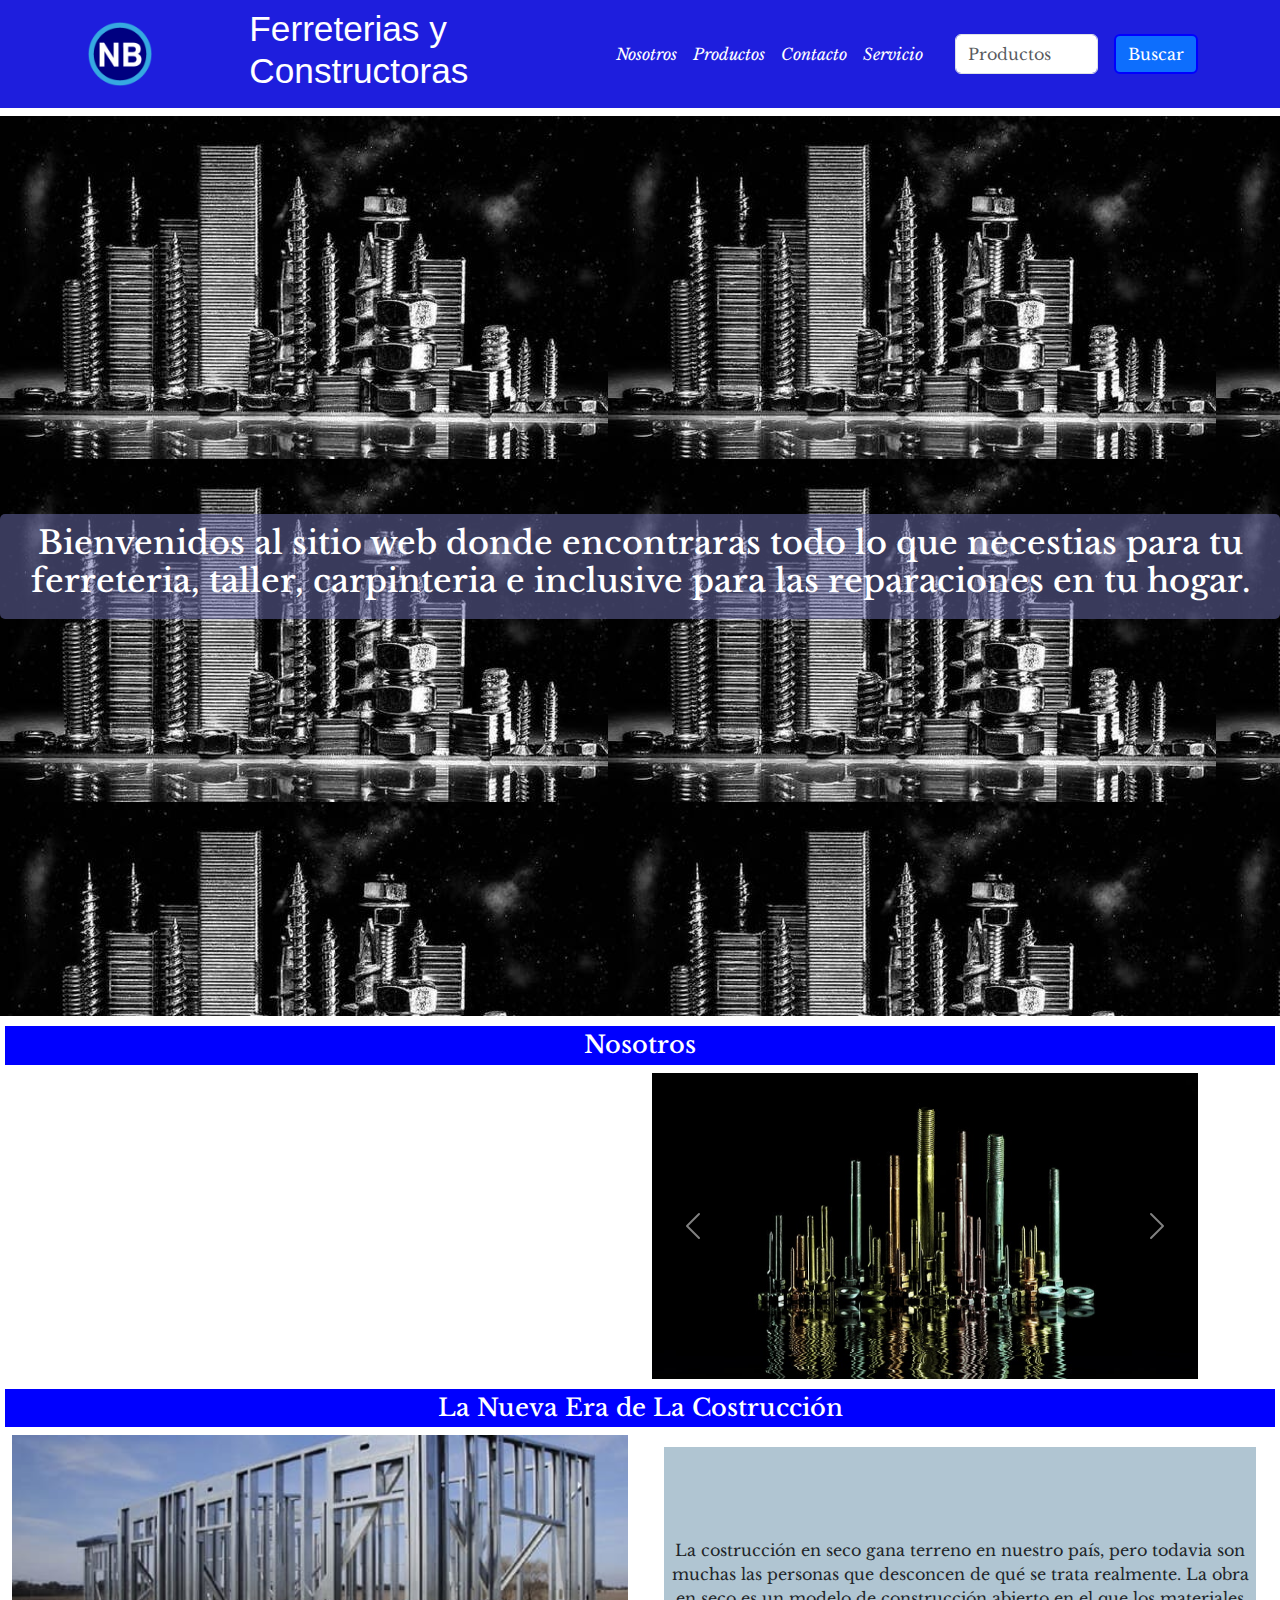
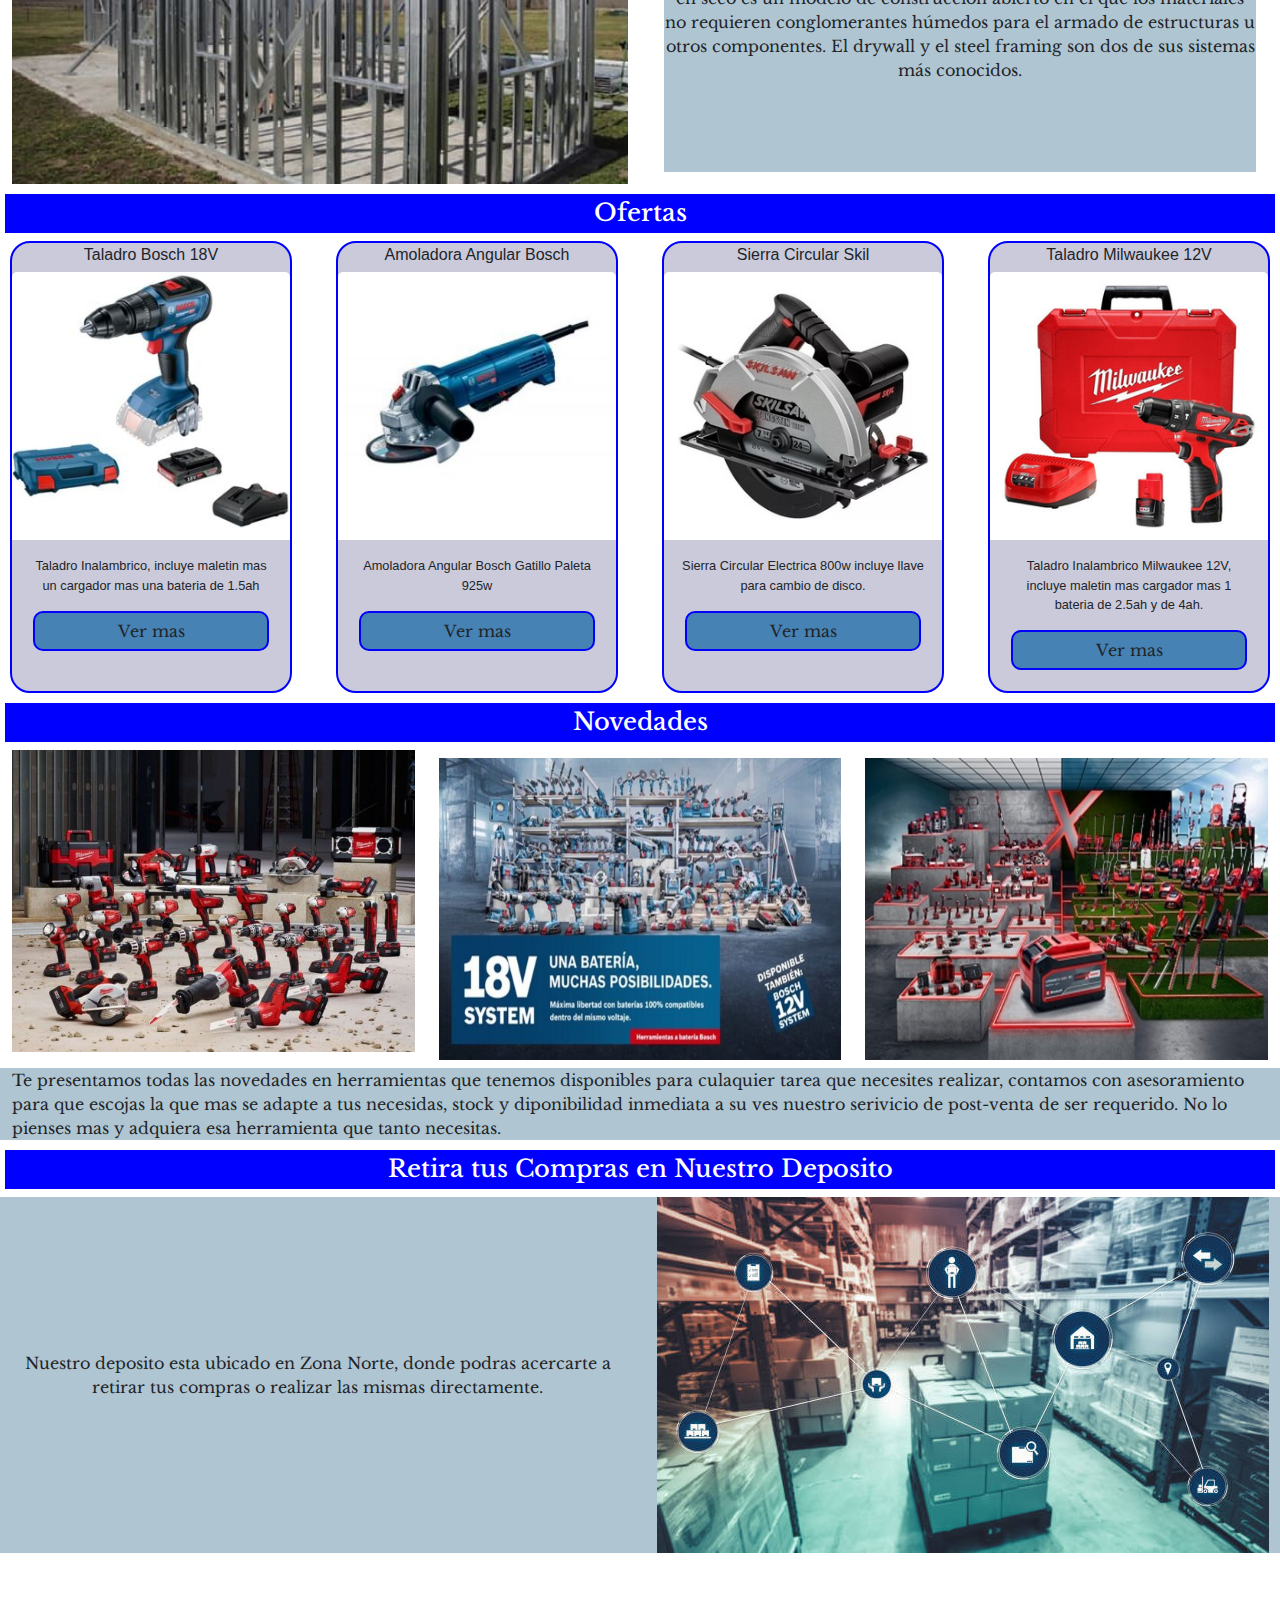
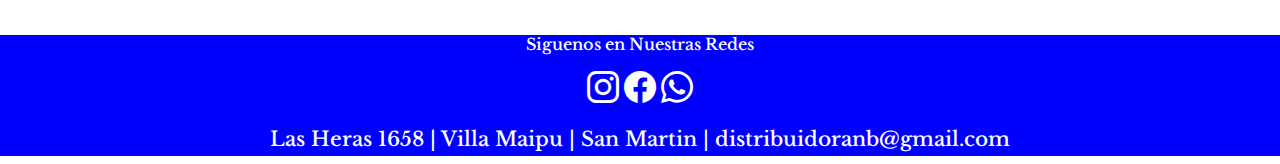
<file: index.html>
<!DOCTYPE html>
<html lang="es">
<head>
    <meta charset="UTF-8">
    <meta http-equiv="X-UA-Compatible" content="IE=edge">
    <meta name="viewport" content="width=device-width, initial-scale=1.0">
    <meta name="description" content="Distribuicion de Bulones, tirafondo, autoperforantes, varillas y herramientas inalmbricas">
    <meta name="keywords" content="Bulones tornillo punta mecha punta aguja taladro">
    <link rel="preconnect" href="https://fonts.googleapis.com">
    <link rel="preconnect" href="https://fonts.gstatic.com" crossorigin>
    <link href="https://fonts.googleapis.com/css2?family=Libre+Baskerville:wght@400;700&display=swap" rel="stylesheet">
    <link href="https://unpkg.com/aos@2.3.1/dist/aos.css" rel="stylesheet">
    <link rel="stylesheet" href="https://cdn.jsdelivr.net/npm/bootstrap@5.2.0/dist/css/bootstrap.min.css">
    <link rel="stylesheet" href="https://cdn.jsdelivr.net/npm/bootstrap-icons@1.9.1/font/bootstrap-icons.css">
    
    <title>Distribuidora NB</title>

    <link rel="stylesheet" href="./css/style.css">

</head>

<body>
<!-- PORTADA -->
    <header>
            <nav class="navbar navbar-expand-lg bg-back">
                <div class="container">
                  <a class="navbar-brand d-none d-md-block"><img src="./images/logo.png" alt="Logo" class="w-50"></a>
                  <h1>Ferreterias y Constructoras</h1>
                  <button class="navbar-toggler" type="button" data-bs-toggle="collapse" data-bs-target="#navbarSupportedContent" aria-controls="navbarSupportedContent" aria-expanded="false" aria-label="Toggle navigation">
                    <span class="navbar-toggler-icon"></span>
                  </button>
                  <div class="collapse navbar-collapse justify-content-end" id="navbarSupportedContent">
                    <ul class="navbar-nav me-4 mb-2 mb-lg-0">
                      <li class="nav-item">
                        <a class="nav-link" aria-current="page" href="./pages/quienes.html">Nosotros</a>
                      </li>
                      <li class="nav-item dropdown">
                        <a class="nav-link" href="./pages/productos.html">Productos</a>
                        <!-- <ul class="dropdown-menu">
                          <li><a class="dropdown-item" href="#">Bulones</a></li>
                          <li><a class="dropdown-item" href="#">Tirafondos</a></li>
                          <li><a class="dropdown-item" href="#">Autoperforantes</a></li>
                          <li><a class="dropdown-item" href="#">Maquinas</a></li>
                          <li><a class="dropdown-item" href="#">Accesorios</a></li>
                          <li><hr class="dropdown-divider"></li>
                          <li><a class="dropdown-item" href="#">Something else here</a></li>
                        </ul> -->
                      </li>
                      <li class="nav-item">
                        <a class="nav-link" href="./pages/contacto.html">Contacto</a>
                      </li>
                      <li class="nav-item">
                        <a class="nav-link" href="./pages/servicio.html">Servicio</a>
                      </li>
                    </ul>
                    <form class="d-flex navbar-nav" role="search">
                      <input class="form-control me-3" type="search" placeholder="Productos" aria-label="Search">
                      <button class="btn btn btn-primary" type="submit">Buscar</button>
                    </form>
                  </div>
                </div>
              </nav>
    </header>
    
    <section class="fondo mt-2">
            <div class="principal">
                <h2>
                    Bienvenidos al sitio web donde encontraras todo lo que necestias para tu ferreteria, taller, carpinteria e inclusive para las reparaciones en tu hogar.
                </h2>   
            </div>
    </section>
<!-- Nosotros -->
    <main>
        <h2 class="era">Nosotros</h2>

        <section class="container">
            <div class="row">
                <div class="col-12 col-md-12 col-lg-6 d-flex">
                    <p class="historia fondocol" data-aos="fade-down-right" >Somos una empresa jóven que busca el crecimiento, mediante la satisfaccion de las necesidades de nuestros clientes, teniendo como prioridad la transparencia y honestidad que rigen cada una de nuestras ventas.

                        Contamos con oficina, local comercial y deposito ubicados en zona norte.

                        Ofrecemos atención perzonalizada, un amplio catálogo, stock de productos y asesoramiento especializado. Brindamos respuesta rapida que nos permite brindar soluciones integrales a las necesidades de nuestros clientes.
                    </p>
                </div>
                <div class="col-12 col-md-12 col-lg-6">
                    <div id="carouselExampleControls" class="carousel slide" data-bs-ride="carousel">
                        <div class="carousel-inner">
                          <div class="carousel-item active">
                            <img src="./images/fondo.jpg" class="d-block w-100" alt="Tornillos">
                          </div>
                          <div class="carousel-item">
                            <img src="./images/fondo.jpg" class="d-block w-100" alt="Tornillos">
                          </div>
                          <div class="carousel-item">
                            <img src="./images/fondopag.jpg" class="d-block w-100" alt="Tornillos">
                          </div>
                        </div>
                        <button class="carousel-control-prev" type="button" data-bs-target="#carouselExampleControls" data-bs-slide="prev">
                          <span class="carousel-control-prev-icon" aria-hidden="true"></span>
                          <span class="visually-hidden">Previous</span>
                        </button>
                        <button class="carousel-control-next" type="button" data-bs-target="#carouselExampleControls" data-bs-slide="next">
                          <span class="carousel-control-next-icon" aria-hidden="true"></span>
                          <span class="visually-hidden">Next</span>
                        </button>
                      </div>
                </div>
            </div>
        </section>

<!-- Costruccion -->
               <h2 class="era">La Nueva Era de La Costrucción</h2>

               <section class="container-fluid">
                <div class="row">
                    <div class="col-12 col-md-12 col-lg-6">
                        <div id="carouselExampleFade" class="carousel slide carousel-fade" data-bs-ride="carousel">
                            <div class="carousel-inner">
                              <div class="carousel-item active">
                                <img src="./images/estructura redi.jpg" class="d-block w-100" alt="Estructura">
                              </div>
                              <div class="carousel-item">
                                <img src="./images/construccionseco redi.jpg" class="d-block w-100" alt="construcción">
                              </div>
                              <div class="carousel-item">
                                <img src="./images/Construccionmaterial.jpg" class="d-block w-100" alt="Materiales">
                              </div>
                            </div>
                            <!-- <button class="carousel-control-prev" type="button" data-bs-target="#carouselExampleFade" data-bs-slide="prev">
                              <span class="carousel-control-prev-icon" aria-hidden="true"></span>
                              <span class="visually-hidden">Previous</span>
                            </button>
                            <button class="carousel-control-next" type="button" data-bs-target="#carouselExampleFade" data-bs-slide="next">
                              <span class="carousel-control-next-icon" aria-hidden="true"></span>
                              <span class="visually-hidden">Next</span>
                            </button> -->
                          </div>                       
                        </div>
                    <div class="col-12 col-md-12 col-lg-6 d-flex">
                        <p class="historia fondocol">La costrucción en seco gana terreno en nuestro país, pero todavia son muchas las personas que desconcen de qué se trata realmente.

                          La obra en seco es un modelo de construcción abierto en el que los materiales no requieren conglomerantes húmedos para el armado de estructuras u otros componentes. El drywall y el steel framing son dos de sus sistemas más conocidos.
                        </p>
                    </div>
                </div>
                </section>
                
        <section> 
<!-- Ofertas -->
            <h2 class="era">Ofertas</h2>

            <div class="row row-cols-1 row-cols-md-3 g-4">
                <div class="col-12 col-md-6 col-lg-3">
                  <div class="card h-100">
                    <h3 class="tarjeta__titulo">Taladro Bosch 18V</h3>
                    <img src="./images/taladrobosch18redi.jpg" class="card-img-top" alt="Taladro Bosch">
                    <div class="card-body">
                      <p class="card-text">Taladro Inalambrico, incluye maletin mas un cargador mas una bateria de 1.5ah</p>
                      <a href="./pages/productos.html" class="boton-ofertas btn">Ver mas</a>
                    </div>
                  </div>
                </div>
                <div class="col-12 col-md-6 col-lg-3">
                  <div class="card h-100">
                    <h3 class="tarjeta__titulo">Amoladora Angular Bosch</h3>
                    <img src="./images/amoladoraredi.jpg" class="card-img-top" alt="amoladora bosch">
                    <div class="card-body">
                      <p class="card-text">Amoladora Angular Bosch Gatillo Paleta 925w</p>
                      <a href="./pages/productos.html" class="boton-ofertas btn">Ver mas</a>
                    </div>
                  </div>
                </div>
                <div class="col-12 col-md-6 col-lg-3">
                  <div class="card h-100">
                    <h3 class="tarjeta__titulo">Sierra Circular Skil</h3>
                    <img src="./images/sierrasredi.jpg" class="card-img-top" alt="Sierra skil">
                    <div class="card-body">
                      <p class="card-text">Sierra Circular Electrica 800w incluye llave para cambio de disco.</p>
                      <a href="./pages/productos.html" class="boton-ofertas btn">Ver mas</a>
                    </div> 
                  </div>
                </div>
                <div class="col-12 col-md-6 col-lg-3">
                  <div class="card h-100">
                    <h3 class="tarjeta__titulo">Taladro Milwaukee 12V</h3>
                    <img src="./images/tmilwaukeeredi.jpg" class="card-img-top" alt="Taladro milwaukee">
                    <div class="card-body">
                      <p class="card-text">Taladro Inalambrico Milwaukee 12V, incluye maletin mas cargador mas 1 bateria de 2.5ah y de 4ah.</p>
                      <a href="./pages/productos.html" class="boton-ofertas btn">Ver mas</a>
                    </div>
                  </div>
                </div>
              </div>
<!-- Marcas -->
            <h2 class="era">Novedades</h2>

        <section class="container-fluid">   
                <div class="row">
                  <div class="col-12 col-md-4 col-lg-4">
                    <img src="./images/Milwaukeetoolsredi.jpg" alt="milwaukee" class="novedades w-100"> 
                  </div>
                  <div class="col-12 col-md-4 col-lg-4 mt-2">
                    <img src="./images/boschredi.jpg" alt="bosch" class="novedades w-100">
                  </div>
                  <div class="col-12 col-md-4 col-lg-4 mt-2">
                    <img src="./images/einhellfondo.jpg" alt="einhell" class="novedades w-100">
                  </div> 
                </div>
                <div class="row mt-2">
                    <div class="col-12 fondocol">
                        Te presentamos todas las novedades en herramientas que tenemos disponibles para culaquier tarea que necesites realizar, contamos con asesoramiento para que escojas la que mas se adapte a tus necesidas, stock y diponibilidad inmediata  a su ves nuestro serivicio de post-venta de ser requerido.
                        No lo pienses mas y adquiera esa herramienta que tanto necesitas.
                    </div>
                  </div>
        </section>
<!-- Zona -->
        <h3 class="era">Retira tus Compras en Nuestro Deposito</h3>

        <section class="somos fondocol">

            <p class="ubicacion">
                Nuestro deposito esta ubicado en Zona Norte, donde podras acercarte a retirar tus compras o realizar las mismas directamente.
            </p>

            <picture class="imagen1">
              <source srcset="./images/entregas.jpg" media="(min-width: 620px)">
              <img src="./images/entregas-redi.jpg" alt="servicio envio">
            </picture>
   
        </section>

    </main>
<!-- Redes -->
    <footer>

        <article class="marcas"data-aos="zoom-out-up" >

            <span><img src="./images/bosch.jpeg" alt="Bosch"></span> <samp><img src="./images/fisher.jpeg" alt="Fisher"></samp> <span><img src="./images/tel.jpeg" alt="Tel"></span> <span><img src="./images/milwaukeelogo.jpeg" alt="Milwaukee"></span> <span><img src="./images/skill.jpeg" alt="Skil"></span> <span><img src="./images/tyrolit.jpeg" alt="Tyrolit"></span>
        
        </article>

        <article class="piepag">
        <div class="redes">

            <h4 class="alineado">Siguenos en Nuestras Redes</h4>

            <div class="alineado">
              <a href="https://Instagram.com" target="_blank"><i class="bi-instagram"></i></a>
              <a href="https://Facebook.com" target="_blank"><i class="bi-facebook"></i></a>
              <a href="https://https://web.whatsapp.com/" target="_blank"><i class="bi-whatsapp"></i></a>
            </div>
        </div>
        
            <h5 class="datos d-none d-md-block">Las Heras 1658 | Villa Maipu | San Martin | distribuidoranb@gmail.com</h5>

        </article>

    </footer>

    <script src="https://cdn.jsdelivr.net/npm/bootstrap@5.2.0/dist/js/bootstrap.bundle.min.js"></script>
    <script src="https://unpkg.com/aos@2.3.1/dist/aos.js"></script>
    <script>
        AOS.init();
    </script> 
</body>
</html>
</file>
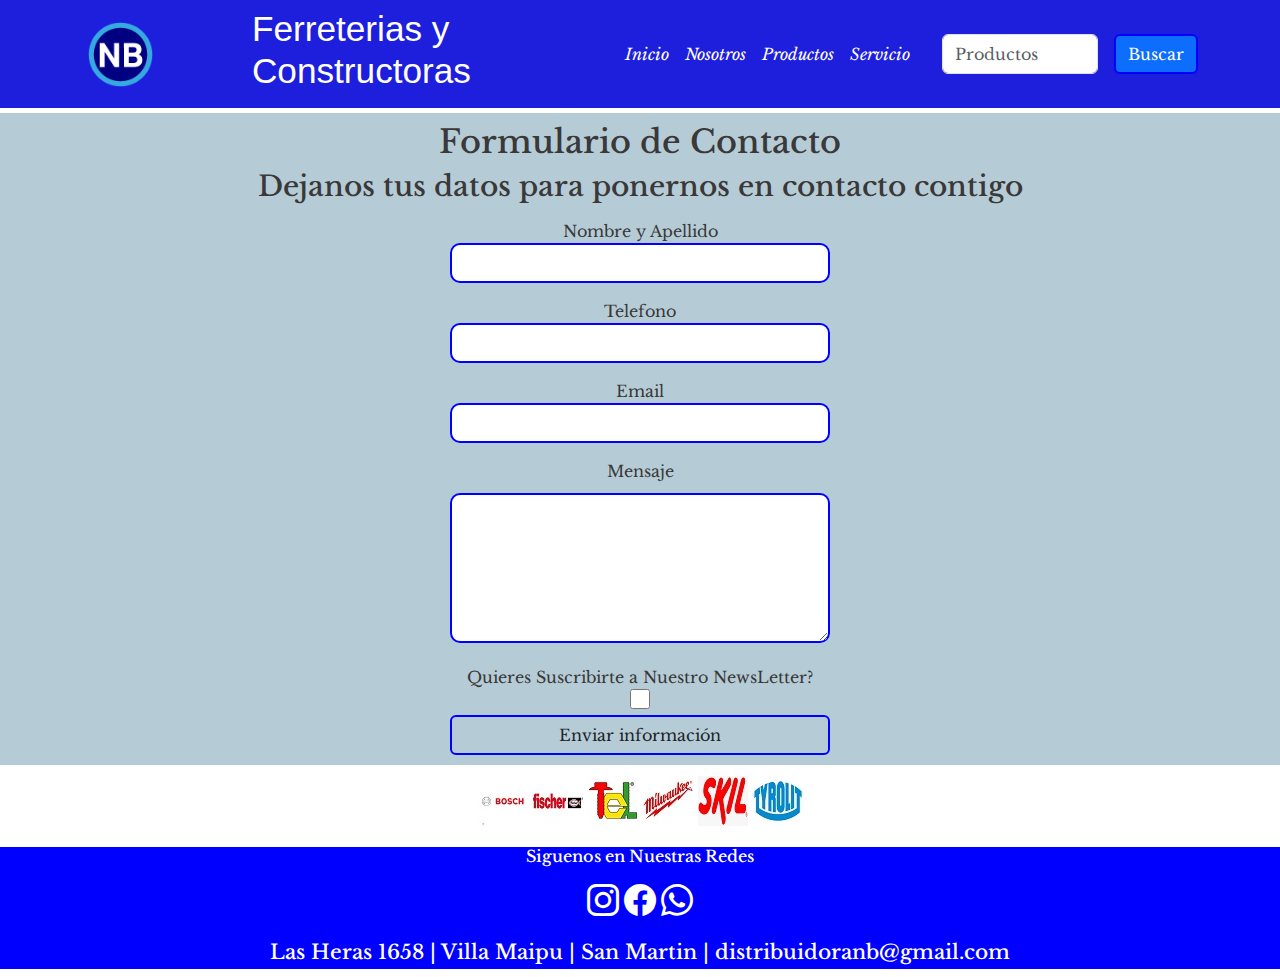
<file: pages/contacto.html>
<!DOCTYPE html>
<html lang="es">
  <head>
    <meta charset="UTF-8" />
    <meta http-equiv="X-UA-Compatible" content="IE=edge" />
    <meta name="viewport" content="width=device-width, initial-scale=1.0" />
    <meta name="description" content="Consigue los productos que necesitas para tu ferreteria constructora u hogar">
    <meta name="keywords" content="ferrterias constructora hogar tornillos bulones herramientas">
    <link rel="preconnect" href="https://fonts.googleapis.com" />
    <link rel="preconnect" href="https://fonts.gstatic.com" crossorigin />
    <link
      href="https://fonts.googleapis.com/css2?family=Libre+Baskerville:wght@400;700&display=swap"
      rel="stylesheet"
    />
    <link href="https://unpkg.com/aos@2.3.1/dist/aos.css" rel="stylesheet" />
    <link
      rel="stylesheet"
      href="https://cdn.jsdelivr.net/npm/bootstrap@5.2.0/dist/css/bootstrap.min.css"
    />
    <link
      rel="stylesheet"
      href="https://cdn.jsdelivr.net/npm/bootstrap-icons@1.9.1/font/bootstrap-icons.css"
    />

    <title>Distribuidora NB - Contacto</title>

    <link rel="stylesheet" href="../css/style.css" />
  </head>

  <body>
    <header>
      <nav class="navbar navbar-expand-lg bg-back">
        <div class="container">
          <a class="navbar-brand d-none d-md-block"
            ><img src="../images/logo.png" alt="Logo" class="w-50"
          /></a>
          <h1>Ferreterias y Constructoras</h1>
          <button
            class="navbar-toggler"
            type="button"
            data-bs-toggle="collapse"
            data-bs-target="#navbarSupportedContent"
            aria-controls="navbarSupportedContent"
            aria-expanded="false"
            aria-label="Toggle navigation"
          >
            <span class="navbar-toggler-icon"></span>
          </button>
          <div
            class="collapse navbar-collapse justify-content-end"
            id="navbarSupportedContent"
          >
            <ul class="navbar-nav me-4 mb-2 mb-lg-0">
              <li class="nav-item">
                <a class="nav-link" aria-current="page" href="../index.html"
                  >Inicio</a
                >
              </li>
              <li class="nav-item dropdown">
                <a class="nav-link" href="../pages/quienes.html">Nosotros</a>
                <!-- <ul class="dropdown-menu">
                      <li><a class="dropdown-item" href="#">Bulones</a></li>
                      <li><a class="dropdown-item" href="#">Tirafondos</a></li>
                      <li><a class="dropdown-item" href="#">Autoperforantes</a></li>
                      <li><a class="dropdown-item" href="#">Maquinas</a></li>
                      <li><a class="dropdown-item" href="#">Accesorios</a></li>
                      <li><hr class="dropdown-divider"></li>
                      <li><a class="dropdown-item" href="#">Something else here</a></li>
                    </ul> -->
              </li>
              <li class="nav-item">
                <a class="nav-link" href="../pages/productos.html">Productos</a>
              </li>
              <li class="nav-item">
                <a class="nav-link" href="../pages/servicio.html">Servicio</a>
              </li>
            </ul>
            <form class="d-flex navbar-nav" role="search">
              <input
                class="form-control me-3"
                type="search"
                placeholder="Productos"
                aria-label="Search"
              />
              <button class="btn btn btn-primary" type="submit">Buscar</button>
            </form>
          </div>
        </div>
      </nav>
    </header>

    <form class="contact">
      <fieldset>
        <legend>
          <h2>Formulario de Contacto</h2>
          <h3>Dejanos tus datos para ponernos en contacto contigo</h3>
          <form action id="Contacto" method="post" netlify></form>
        </legend>

        <div>
          <label for="nombre-usuario">Nombre y Apellido</label>
          <input
            type="text"
            id="nombre-usuario"
            name="nombre-usuario"
            class="borde borde-form margen"
          />
        </div>

        <div>
          <div>
            <label for="contacto-telefono">Telefono</label>
            <input type="text" class="borde borde-form margen" />
          </div>

          <div>
            <label for="contacto-email">Email</label>
            <input type="text" class="borde borde-form margen" />
          </div>
        </div>

        <div>
          <label for="mensaje-usuario">Mensaje</label>
          <textarea
            cols="30"
            rows="10"
            id="mensaje-usuario"
            name="mensaje-usuario"
            class="borde borde-form margen"
          ></textarea>
        </div>

        <div>
          <label for="news-usuario"
            >Quieres Suscribirte a Nuestro NewsLetter?</label
          >
          <input type="checkbox" id="news-usuario" name="news-usuaio" class="input-news" />
        </div>

        <input type="submit" value="Enviar información" class="btn" />
      </fieldset>
    </form>

    <footer>
      <article class="marcas" data-aos="zoom-out-up">
        <span><img src="../images/bosch.jpeg" alt="logo bosch" /></span>
        <samp><img src="../images/fisher.jpeg" alt="logo fisher" /></samp>
        <span><img src="../images/tel.jpeg" alt="Logo tel" /></span>
        <span
          ><img src="../images/milwaukeelogo.jpeg" alt="logo milwaukee"
        /></span>
        <span><img src="../images/skill.jpeg" alt="logo skil" /></span>
        <span><img src="../images/tyrolit.jpeg" alt="logo tyrolit" /></span>
      </article>

      <article class="piepag">
        <div class="redes">
          <h4 class="alineado">Siguenos en Nuestras Redes</h4>

          <div class="alineado">
            <a href="https://Instagram.com" target="_blank"
              ><i class="bi-instagram"></i
            ></a>
            <a href="https://Facebook.com" target="_blank"
              ><i class="bi-facebook"></i
            ></a>
            <a href="https://https://web.whatsapp.com/" target="_blank"
              ><i class="bi-whatsapp"></i
            ></a>
          </div>
        </div>

        <h5 class="datos d-none d-md-block">
          Las Heras 1658 | Villa Maipu | San Martin | distribuidoranb@gmail.com
        </h5>
      </article>
    </footer>
    <script src="https://cdn.jsdelivr.net/npm/bootstrap@5.2.0/dist/js/bootstrap.bundle.min.js"></script>
    <script src="https://unpkg.com/aos@2.3.1/dist/aos.js"></script>
    <script>
      AOS.init();
    </script>
  </body>
</html>
</file>
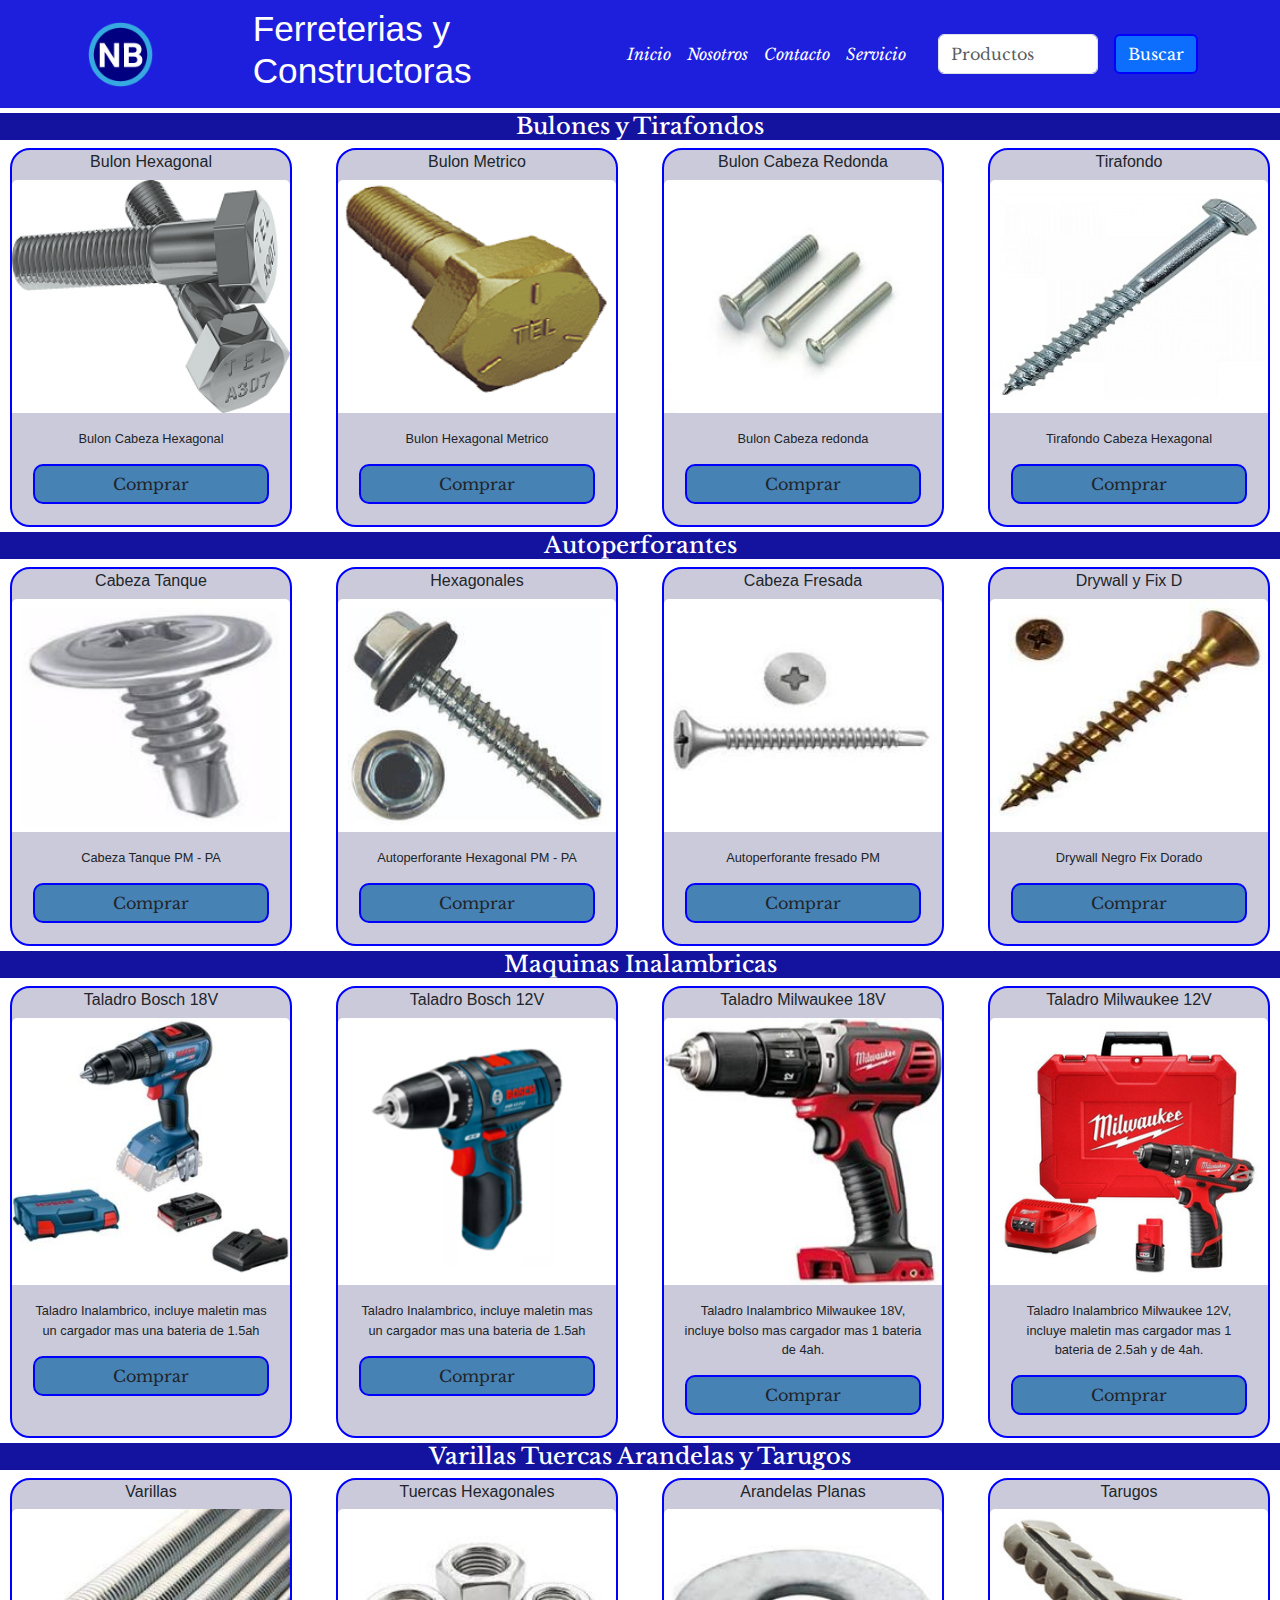
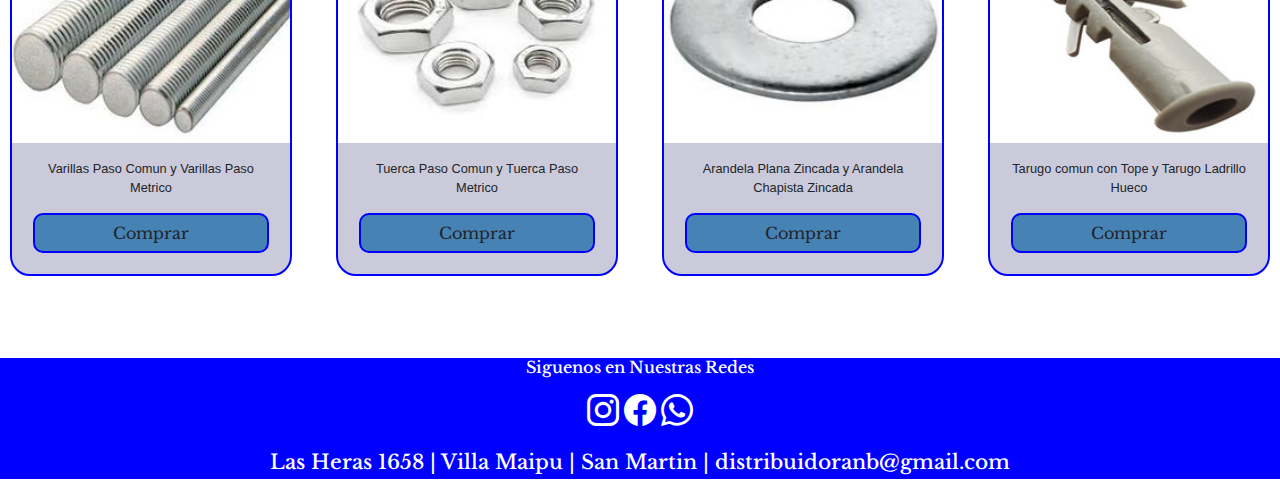
<file: pages/productos.html>
<!DOCTYPE html>
<html lang="es">
<head>
    <meta charset="UTF-8">
    <meta http-equiv="X-UA-Compatible" content="IE=edge">
    <meta name="viewport" content="width=device-width, initial-scale=1.0">
    <meta name="description" content="Para ferreterias y constructoras tenemos todo Bulones, tirafondo, autoperforantes, varillas y herramientas inalmbricas">
    <meta name="keywords" content="Bulones tornillos punta mecha punta aguja taladro varillas tarugos">
    <link rel="preconnect" href="https://fonts.googleapis.com">
    <link rel="preconnect" href="https://fonts.gstatic.com" crossorigin>
    <link href="https://fonts.googleapis.com/css2?family=Libre+Baskerville:wght@400;700&display=swap" rel="stylesheet">
    <link href="https://unpkg.com/aos@2.3.1/dist/aos.css" rel="stylesheet">
    <link rel="stylesheet" href="https://cdn.jsdelivr.net/npm/bootstrap@5.2.0/dist/css/bootstrap.min.css">
    <link rel="stylesheet" href="https://cdn.jsdelivr.net/npm/bootstrap-icons@1.9.1/font/bootstrap-icons.css">

    <title>Distribuidora NB - Productos</title>

    <link rel="stylesheet" href="../css/style.css">
    
</head>

<body>

    <header>
        <nav class="navbar navbar-expand-lg bg-back">
            <div class="container">
              <a class="navbar-brand d-none d-md-block"><img src="../images/logo.png" alt="Logo" class="w-50"></a>
              <h1>Ferreterias y Constructoras</h1>
              <button class="navbar-toggler" type="button" data-bs-toggle="collapse" data-bs-target="#navbarSupportedContent" aria-controls="navbarSupportedContent" aria-expanded="false" aria-label="Toggle navigation">
                <span class="navbar-toggler-icon"></span>
              </button>
              <div class="collapse navbar-collapse justify-content-end" id="navbarSupportedContent">
                <ul class="navbar-nav me-4 mb-2 mb-lg-0">
                  <li class="nav-item">
                    <a class="nav-link" aria-current="page" href="../index.html">Inicio</a>
                  </li>
                  <li class="nav-item dropdown">
                    <a class="nav-link" href="../pages/quienes.html">Nosotros</a>
                    <!-- <ul class="dropdown-menu">
                      <li><a class="dropdown-item" href="#">Bulones</a></li>
                      <li><a class="dropdown-item" href="#">Tirafondos</a></li>
                      <li><a class="dropdown-item" href="#">Autoperforantes</a></li>
                      <li><a class="dropdown-item" href="#">Maquinas</a></li>
                      <li><a class="dropdown-item" href="#">Accesorios</a></li>
                      <li><hr class="dropdown-divider"></li>
                      <li><a class="dropdown-item" href="#">Something else here</a></li>
                    </ul> -->
                  </li>
                  <li class="nav-item">
                    <a class="nav-link" href="../pages/contacto.html">Contacto</a>
                  </li>
                  <li class="nav-item">
                    <a class="nav-link" href="../pages/servicio.html">Servicio</a>
                  </li>
                </ul>
                <form class="d-flex navbar-nav" role="search">
                  <input class="form-control me-3" type="search" placeholder="Productos" aria-label="Search">
                  <button class="btn btn btn-primary" type="submit">Buscar</button>
                </form>
              </div>
            </div>
          </nav>
</header>
    
    <main>

        <section>

            <h2 class="titulo-productos">Bulones y Tirafondos</h2>

            <div class="row row-cols-1 row-cols-md-3 g-4">
                <div class="col-12 col-md-6 col-lg-3">
                  <div class="card h-100">
                    <h3 class="tarjeta__titulo">Bulon Hexagonal</h3>
                    <img src="../images/bulon.png" class="card-img-top" alt="bulon hexgonal">
                    <div class="card-body">
                      <p class="card-text">Bulon Cabeza Hexagonal</p>
                      <a href="" class="boton-ofertas btn">Comprar</a>
                    </div>
                  </div>
                </div>
                <div class="col-12 col-md-6 col-lg-3">
                  <div class="card h-100">
                    <h3 class="tarjeta__titulo">Bulon Metrico</h3>
                    <img src="../images/bulonm.png" class="card-img-top" alt="bulon metrico">
                    <div class="card-body">
                      <p class="card-text">Bulon Hexagonal Metrico</p>
                      <a href="" class="boton-ofertas btn">Comprar</a>
                    </div>
                  </div>
                </div>
                <div class="col-12 col-md-6 col-lg-3">
                  <div class="card h-100">
                    <h3 class="tarjeta__titulo">Bulon Cabeza Redonda</h3>
                    <img src="../images/bcr.jpg" class="card-img-top" alt="bulon cabeza redonda">
                    <div class="card-body">
                      <p class="card-text">Bulon Cabeza redonda</p>
                      <a href="" class="boton-ofertas btn">Comprar</a>
                    </div>
                  </div>
                </div>
                <div class="col-12 col-md-6 col-lg-3">
                  <div class="card h-100">
                    <h3 class="tarjeta__titulo">Tirafondo</h3>
                    <img src="../images/tirafondo.jpg" class="card-img-top" alt="tirafondo">
                    <div class="card-body">
                      <p class="card-text">Tirafondo Cabeza Hexagonal</p>
                      <a href="" class="boton-ofertas btn">Comprar</a>
                    </div>
                  </div>
                </div>
              </div>

            <h2 class="titulo-productos">Autoperforantes</h2>

            <div class="row row-cols-1 row-cols-md-3 g-4">
                <div class="col-12 col-md-6 col-lg-3">
                  <div class="card h-100">
                    <h3 class="tarjeta__titulo">Cabeza Tanque</h3>
                    <img src="../images/cabezatanqueredi.jpg" class="card-img-top" alt="tornillo tanque">
                    <div class="card-body">
                      <p class="card-text">Cabeza Tanque PM - PA</p>
                      <a href="" class="boton-ofertas btn">Comprar</a>
                    </div>
                  </div>
                </div>
                <div class="col-12 col-md-6 col-lg-3">
                  <div class="card h-100">
                    <h3 class="tarjeta__titulo">Hexagonales</h3>
                    <img src="../images/hexagonalesredi.jpg" class="card-img-top" alt="tornillo hexagonal">
                    <div class="card-body">
                      <p class="card-text">Autoperforante Hexagonal PM - PA</p>
                      <a href="" class="boton-ofertas btn">Comprar</a>
                    </div>
                  </div>
                </div>
                <div class="col-12 col-md-6 col-lg-3">
                  <div class="card h-100">
                    <h5 class="tarjeta__titulo">Cabeza Fresada</h5>
                    <img src="../images/fresadoredi.jpg" class="card-img-top" alt="tornillo fresado">
                    <div class="card-body">
                      <p class="card-text">Autoperforante fresado PM</p>
                      <a href="" class="boton-ofertas btn">Comprar</a>
                    </div>
                  </div>
                </div>
                <div class="col-12 col-md-6 col-lg-3">
                  <div class="card h-100">
                    <h3 class="tarjeta__titulo">Drywall y Fix D</h3>
                    <img src="../images/fixredi.jpg" class="card-img-top" alt="tornillo drywall fix">
                    <div class="card-body">
                      <p class="card-text">Drywall Negro Fix Dorado</p>
                      <a href="" class="boton-ofertas btn">Comprar</a>
                    </div>
                  </div>
                </div>
              </div>

            <h2 class="titulo-productos">Maquinas Inalambricas</h2>

            <div class="row row-cols-1 row-cols-md-3 g-4">
                <div class="col-12 col-md-6 col-lg-3">
                  <div class="card h-100">
                    <h3 class="tarjeta__titulo">Taladro Bosch 18V</h3>
                    <img src="../images/taladrobosch18redi.jpg" class="card-img-top" alt="taladro bosch">
                    <div class="card-body">
                      <p class="card-text">Taladro Inalambrico, incluye maletin mas un cargador mas una bateria de 1.5ah</p>
                      <a href="" class="boton-ofertas btn">Comprar</a>
                    </div>
                  </div>
                </div>
                <div class="col-12 col-md-6 col-lg-3">
                  <div class="card h-100">
                    <h3 class="tarjeta__titulo">Taladro Bosch 12V</h3>
                    <img src="../images/bosch12redi.png" class="card-img-top" alt="taladro bosch">
                    <div class="card-body">
                      <p class="card-text">Taladro Inalambrico, incluye maletin mas un cargador mas una bateria de 1.5ah</p>
                      <a href="" class="boton-ofertas btn">Comprar</a>
                    </div>
                  </div>
                </div>
                <div class="col-12 col-md-6 col-lg-3">
                  <div class="card h-100">
                    <h3 class="tarjeta__titulo">Taladro Milwaukee 18V</h3>
                    <img src="../images/milwaukee18redi.jpg" class="card-img-top" alt="Taladro Milwaukee">
                    <div class="card-body">
                      <p class="card-text">Taladro Inalambrico Milwaukee 18V, incluye bolso mas cargador mas 1 bateria de 4ah.</p>
                      <a href="" class="boton-ofertas btn">Comprar</a>
                    </div>
                  </div>
                </div>
                <div class="col-12 col-md-6 col-lg-3">
                  <div class="card h-100">
                    <h3 class="tarjeta__titulo">Taladro Milwaukee 12V</h3>
                    <img src="../images/tmilwaukeeredi.jpg" class="card-img-top" alt="taladro milwaukee">
                    <div class="card-body">
                      <p class="card-text">Taladro Inalambrico Milwaukee 12V, incluye maletin mas cargador mas 1 bateria de 2.5ah y de 4ah.</p>
                      <a href="" class="boton-ofertas btn">Comprar</a>
                    </div>
                  </div>
                </div>
              </div>

              <h2 class="titulo-productos">Varillas Tuercas Arandelas y Tarugos</h2>

              <div class="row row-cols-1 row-cols-md-3 g-4">
                <div class="col-12 col-md-6 col-lg-3">
                  <div class="card h-100">
                    <h3 class="tarjeta__titulo">Varillas</h3>
                    <img src="../images/varillasredi.jpg" class="card-img-top" alt="varillas">
                    <div class="card-body">
                      <p class="card-text">Varillas Paso Comun y Varillas Paso Metrico</p>
                      <a href="" class="boton-ofertas btn">Comprar</a>
                    </div>
                  </div>
                </div>
                <div class="col-12 col-md-6 col-lg-3">
                  <div class="card h-100">
                    <h3 class="tarjeta__titulo">Tuercas Hexagonales</h3>
                    <img src="../images/tuercasredi.jpg" class="card-img-top" alt="tuercas">
                    <div class="card-body">
                      <p class="card-text">Tuerca Paso Comun y Tuerca Paso Metrico</p>
                      <a href="" class="boton-ofertas btn">Comprar</a>
                    </div>
                  </div>
                </div>
                <div class="col-12 col-md-6 col-lg-3">
                  <div class="card h-100">
                    <h5 class="tarjeta__titulo">Arandelas Planas</h5>
                    <img src="../images/arandelasredi.jpg" class="card-img-top" alt="arandelas">
                    <div class="card-body">
                      <p class="card-text">Arandela Plana Zincada y Arandela Chapista Zincada</p>
                      <a href="" class="boton-ofertas btn">Comprar</a>
                    </div>
                  </div>
                </div>
                <div class="col-12 col-md-6 col-lg-3">
                  <div class="card h-100">
                    <h3 class="tarjeta__titulo">Tarugos</h3>
                    <img src="../images/tarugoredi.jpg" class="card-img-top" alt="tarugo">
                    <div class="card-body">
                      <p class="card-text">Tarugo comun con Tope y Tarugo Ladrillo Hueco</p>
                      <a href="" class="boton-ofertas btn">Comprar</a>
                    </div>
                  </div>
                </div>
              </div>

        </section>
        
    </main>

    <footer>

        <article class="marcas"data-aos="zoom-out-up" >

            <span><img src="../images/bosch.jpeg" alt="logo bosch"></span> <samp><img src="../images/fisher.jpeg" alt="logo fisher"></samp> <span><img src="../images/tel.jpeg" alt="Logo tel"></span> <span><img src="../images/milwaukeelogo.jpeg" alt="logo milwaukee"></span> <span><img src="../images/skill.jpeg" alt="logo skil"></span> <span><img src="../images/tyrolit.jpeg" alt="logo tyrolit"></span>
        
        </article>

        <article class="piepag">
        <div class="redes">

            <h4 class="alineado">Siguenos en Nuestras Redes</h4>

            <div class="alineado">
              <a href="https://Instagram.com" target="_blank"><i class="bi-instagram"></i></a>
              <a href="https://Facebook.com" target="_blank"><i class="bi-facebook"></i></a>
              <a href="https://https://web.whatsapp.com/" target="_blank"><i class="bi-whatsapp"></i></a>
            </div>
        </div>
        
            <h5 class="datos d-none d-md-block">Las Heras 1658 | Villa Maipu | San Martin | distribuidoranb@gmail.com</h5>

        </article>

    </footer>
    <script src="https://cdn.jsdelivr.net/npm/bootstrap@5.2.0/dist/js/bootstrap.bundle.min.js"></script>
    <script src="https://unpkg.com/aos@2.3.1/dist/aos.js"></script>
    <script>
        AOS.init();
    </script>
</body>
</html>
</file>
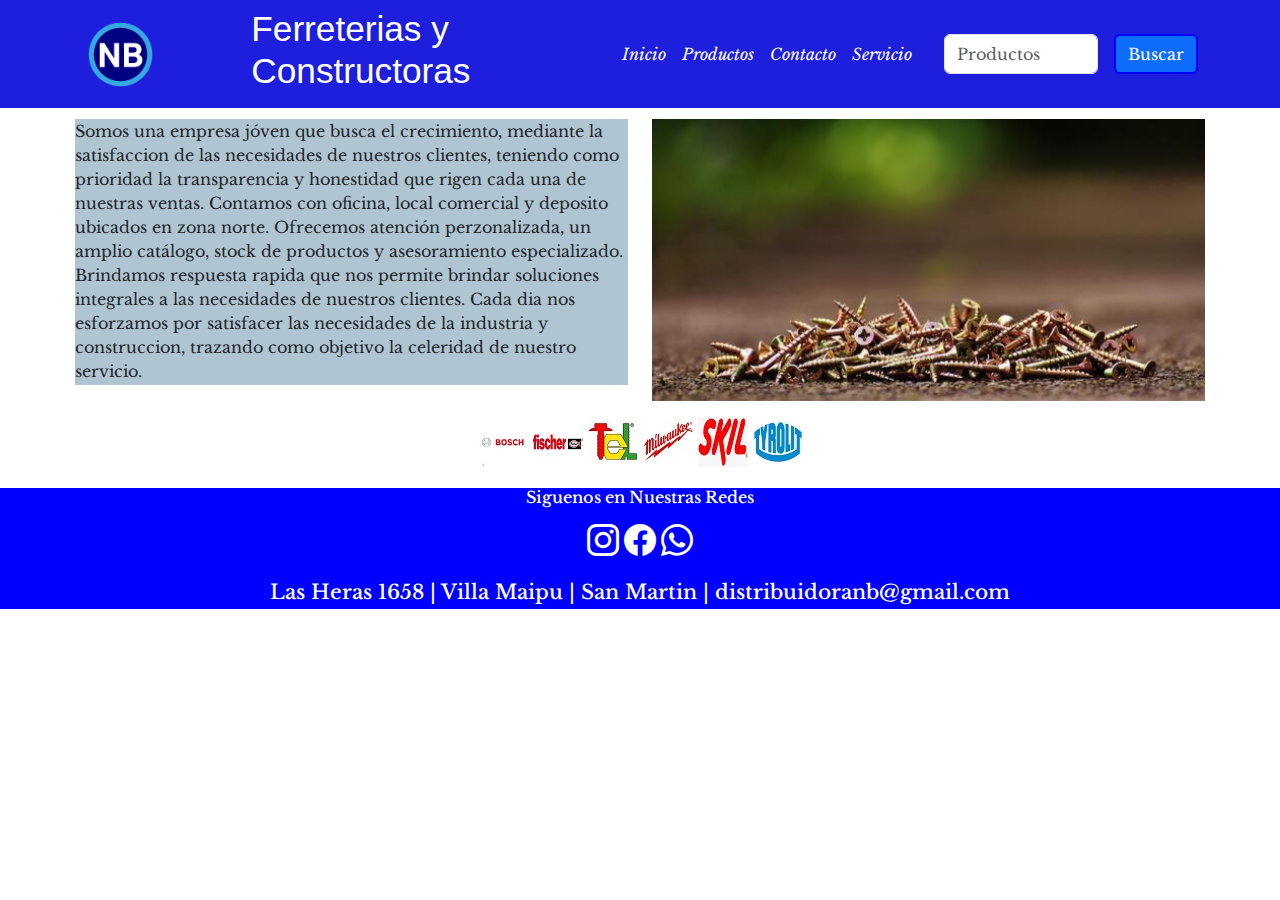
<file: pages/quienes.html>
<!DOCTYPE html>
<html lang="es">
<head>
    <meta charset="UTF-8">
    <meta http-equiv="X-UA-Compatible" content="IE=edge">
    <meta name="viewport" content="width=device-width, initial-scale=1.0">
    <meta name="description" content="Distribuicion de Bulones, tirafondo, autoperforantes, varillas y herramientas inalmbricas">
    <meta name="keywords" content="Bulones tornillo punta mecha punta aguja taladro">
    <link rel="preconnect" href="https://fonts.googleapis.com">
    <link rel="preconnect" href="https://fonts.gstatic.com" crossorigin>
    <link href="https://fonts.googleapis.com/css2?family=Libre+Baskerville:wght@400;700&display=swap" rel="stylesheet">
    <link href="https://unpkg.com/aos@2.3.1/dist/aos.css" rel="stylesheet">
    <link rel="stylesheet" href="https://cdn.jsdelivr.net/npm/bootstrap@5.2.0/dist/css/bootstrap.min.css">
    <link rel="stylesheet" href="https://cdn.jsdelivr.net/npm/bootstrap-icons@1.9.1/font/bootstrap-icons.css">
    
    <title>Distribuidora NB - Quienes Somos</title>

    <link rel="stylesheet" href="../css/style.css">

</head>

<body>
    
    <header>
        <nav class="navbar navbar-expand-lg bg-back">
            <div class="container">
              <a class="navbar-brand d-none d-md-block"><img src="../images/logo.png" alt="Logo" class="w-50"></a>
              <h1>Ferreterias y Constructoras</h1>
              <button class="navbar-toggler" type="button" data-bs-toggle="collapse" data-bs-target="#navbarSupportedContent" aria-controls="navbarSupportedContent" aria-expanded="false" aria-label="Toggle navigation">
                <span class="navbar-toggler-icon"></span>
              </button>
              <div class="collapse navbar-collapse justify-content-end" id="navbarSupportedContent">
                <ul class="navbar-nav me-4 mb-2 mb-lg-0">
                  <li class="nav-item">
                    <a class="nav-link" aria-current="page" href="../index.html">Inicio</a>
                  </li>
                  <li class="nav-item dropdown">
                    <a class="nav-link" href="../pages/productos.html">Productos</a>
                    <!-- <ul class="dropdown-menu">
                      <li><a class="dropdown-item" href="#">Bulones</a></li>
                      <li><a class="dropdown-item" href="#">Tirafondos</a></li>
                      <li><a class="dropdown-item" href="#">Autoperforantes</a></li>
                      <li><a class="dropdown-item" href="#">Maquinas</a></li>
                      <li><a class="dropdown-item" href="#">Accesorios</a></li>
                      <li><hr class="dropdown-divider"></li>
                      <li><a class="dropdown-item" href="#">Something else here</a></li>
                    </ul> -->
                  </li>
                  <li class="nav-item">
                    <a class="nav-link" href="../pages/contacto.html">Contacto</a>
                  </li>
                  <li class="nav-item">
                    <a class="nav-link" href="../pages/servicio.html">Servicio</a>
                  </li>
                </ul>
                <form class="d-flex navbar-nav" role="search">
                  <input class="form-control me-3" type="search" placeholder="Productos" aria-label="Search">
                  <button class="btn btn btn-primary" type="submit">Buscar</button>
                </form>
              </div>
            </div>
          </nav>
</header>
    
    <main>

      <section class="container descripcion">
        
          <div class="row">
            <div class="col-12 col-md-12 col-lg-6 d-flex">
              <p class="fondocol">Somos una empresa jóven que busca el crecimiento, mediante la satisfaccion de las necesidades de nuestros clientes, teniendo como prioridad la transparencia y honestidad que rigen cada una de nuestras ventas.
      
                Contamos con oficina, local comercial y deposito ubicados en zona norte.
      
                Ofrecemos atención perzonalizada, un amplio catálogo, stock de productos y asesoramiento especializado. Brindamos respuesta rapida que nos permite brindar soluciones integrales a las necesidades de nuestros clientes.
              
                Cada dia nos esforzamos por satisfacer las necesidades de la industria y construccion, trazando como objetivo la celeridad de nuestro servicio.</P>
            </div>
            <div class="col-12 col-md-12 col-lg-6">
                <div id="carouselExampleFade" class="carousel slide carousel-fade" data-bs-ride="carousel">
                    <div class="carousel-inner">
                      <div class="carousel-item active">
                        <img src="../images/fixdoradoredi.jpg" class="d-block w-100" alt="fix dorado">
                      </div>
                      <div class="carousel-item">
                        <img src="../images/taladrowomenredio.jpg" class="d-block w-100" alt="mujer con taladro">
                      </div>
                      <div class="carousel-item">
                        <img src="../images/taladrowomenredio.jpg" class="d-block w-100" alt="mujer con taladro">
                      </div>
                    </div>
                    <!-- <button class="carousel-control-prev" type="button" data-bs-target="#carouselExampleFade" data-bs-slide="prev">
                      <span class="carousel-control-prev-icon" aria-hidden="true"></span>
                      <span class="visually-hidden">Previous</span>
                    </button>
                    <button class="carousel-control-next" type="button" data-bs-target="#carouselExampleFade" data-bs-slide="next">
                      <span class="carousel-control-next-icon" aria-hidden="true"></span>
                      <span class="visually-hidden">Next</span>
                    </button> -->
                  </div>                       
                </div>
        </section>

        

    </main>

       

    <footer>

      <article class="marcas"data-aos="zoom-out-up" >

        <span><img src="../images/bosch.jpeg" alt="logo bosch"></span> <samp><img src="../images/fisher.jpeg" alt="logo fisher"></samp> <span><img src="../images/tel.jpeg" alt="Logo tel"></span> <span><img src="../images/milwaukeelogo.jpeg" alt="logo milwaukee"></span> <span><img src="../images/skill.jpeg" alt="logo skil"></span> <span><img src="../images/tyrolit.jpeg" alt="logo tyrolit"></span>
      
      </article>

      <article class="piepag">
      <div class="redes">

          <h4 class="alineado">Siguenos en Nuestras Redes</h4>

          <div class="alineado">
            <a href="https://Instagram.com" target="_blank"><i class="bi-instagram"></i></a>
            <a href="https://Facebook.com" target="_blank"><i class="bi-facebook"></i></a>
            <a href="https://https://web.whatsapp.com/" target="_blank"><i class="bi-whatsapp"></i></a>
          </div>
      </div>
      
          <h5 class="datos d-none d-md-block">Las Heras 1658 | Villa Maipu | San Martin | distribuidoranb@gmail.com</h5>

      </article>

  </footer>
    <script src="https://cdn.jsdelivr.net/npm/bootstrap@5.2.0/dist/js/bootstrap.bundle.min.js"></script>
    <script src="https://unpkg.com/aos@2.3.1/dist/aos.js"></script>
    <script>
        AOS.init();
    </script>
</body>
</html>
</file>
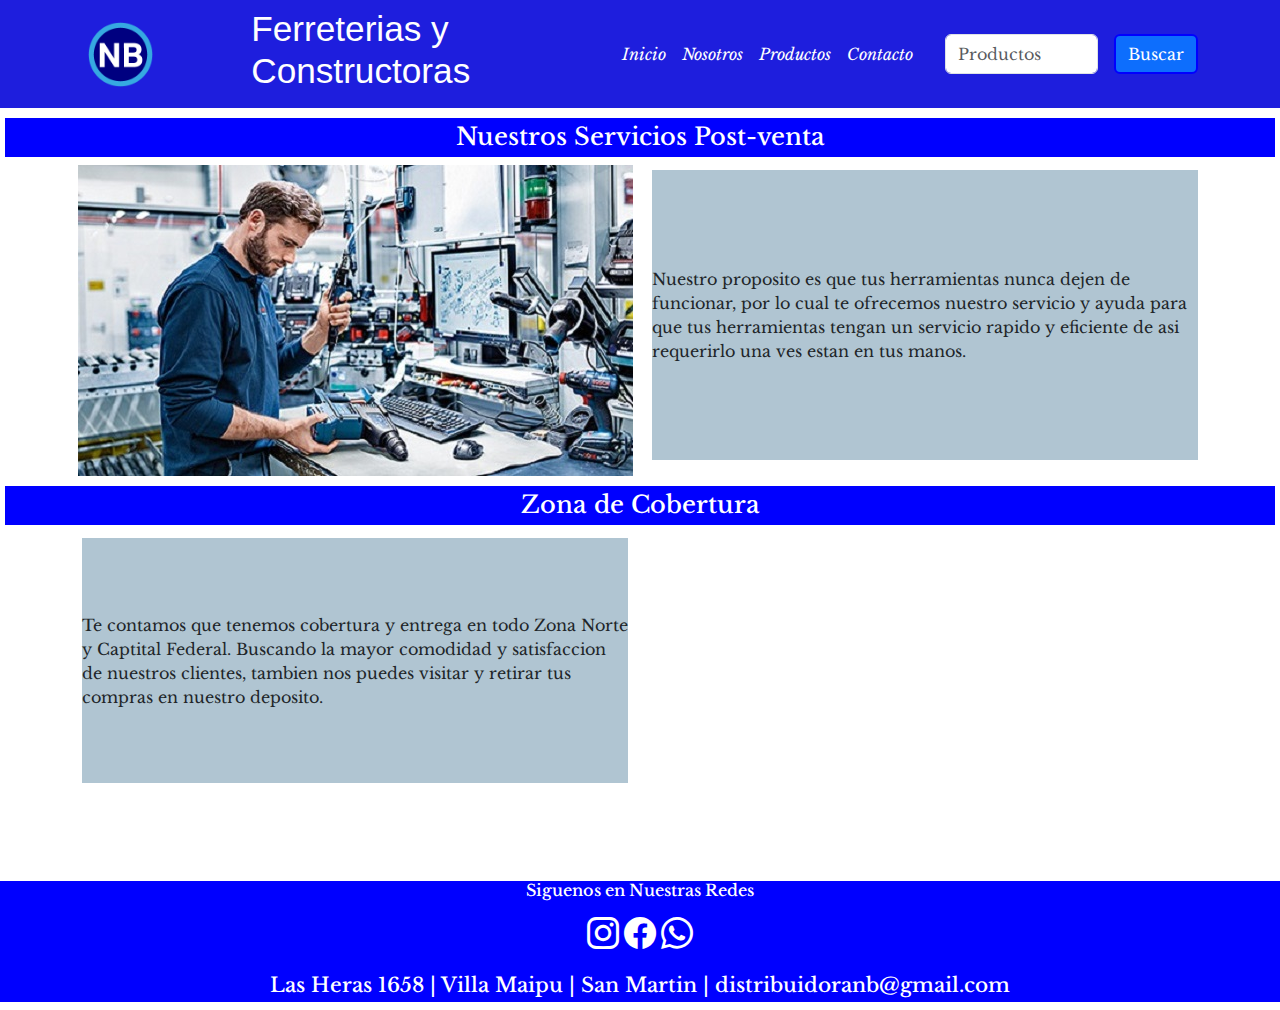
<file: pages/servicio.html>
<!DOCTYPE html>
<html lang="es">
  <head>
    <meta charset="UTF-8" />
    <meta http-equiv="X-UA-Compatible" content="IE=edge" />
    <meta name="viewport" content="width=device-width, initial-scale=1.0" />
    <meta name="description" content="Asesoramiento previo servicio de entrega y postventa de nuestros productos disponibles tirafondo, autoperforantes, varillas y herramientas inalmbricas">
    <meta name="keywords" content="Entregas servicio postventa asesoramiento">
    <link rel="preconnect" href="https://fonts.googleapis.com">
    <link rel="preconnect" href="https://fonts.gstatic.com" crossorigin>
    <link href="https://fonts.googleapis.com/css2?family=Libre+Baskerville:wght@400;700&display=swap" rel="stylesheet">
    <link href="https://unpkg.com/aos@2.3.1/dist/aos.css" rel="stylesheet">
    <link
      rel="stylesheet"
      href="https://cdn.jsdelivr.net/npm/bootstrap@5.2.0/dist/css/bootstrap.min.css"
    />
    <link
      rel="stylesheet"
      href="https://cdn.jsdelivr.net/npm/bootstrap-icons@1.9.1/font/bootstrap-icons.css"
    />

    <title>Distribuidora NB - Servicio</title>

    <link rel="stylesheet" href="../css/style.css" />
  </head>

  <body>
    <header>
      <nav class="navbar navbar-expand-lg bg-back">
          <div class="container">
            <a class="navbar-brand d-none d-md-block"><img src="../images/logo.png" alt="Logo" class="w-50"></a>
            <h1>Ferreterias y Constructoras</h1>
            <button class="navbar-toggler" type="button" data-bs-toggle="collapse" data-bs-target="#navbarSupportedContent" aria-controls="navbarSupportedContent" aria-expanded="false" aria-label="Toggle navigation">
              <span class="navbar-toggler-icon"></span>
            </button>
            <div class="collapse navbar-collapse justify-content-end" id="navbarSupportedContent">
              <ul class="navbar-nav me-4 mb-2 mb-lg-0">
                <li class="nav-item">
                  <a class="nav-link" aria-current="page" href="../index.html">Inicio</a>
                </li>
                <li class="nav-item dropdown">
                  <a class="nav-link" href="../pages/quienes.html">Nosotros</a>
                  <!-- <ul class="dropdown-menu">
                    <li><a class="dropdown-item" href="#">Bulones</a></li>
                    <li><a class="dropdown-item" href="#">Tirafondos</a></li>
                    <li><a class="dropdown-item" href="#">Autoperforantes</a></li>
                    <li><a class="dropdown-item" href="#">Maquinas</a></li>
                    <li><a class="dropdown-item" href="#">Accesorios</a></li>
                    <li><hr class="dropdown-divider"></li>
                    <li><a class="dropdown-item" href="#">Something else here</a></li>
                  </ul> -->
                </li>
                <li class="nav-item">
                  <a class="nav-link" href="../pages/productos.html">Productos</a>
                </li>
                <li class="nav-item">
                  <a class="nav-link" href="../pages/contacto.html">Contacto</a>
                </li>
              </ul>
              <form class="d-flex navbar-nav" role="search">
                <input class="form-control me-3" type="search" placeholder="Productos" aria-label="Search">
                <button class="btn btn btn-primary" type="submit">Buscar</button>
              </form>
            </div>
          </div>
        </nav>
</header>

    <main>
      <h2 class="era">Nuestros Servicios Post-venta</h2>

      <section class="container">
        <div class="row">
          <div class="col-12 col-md-6 col-lg-6">
            <picture class="imagen1">
              <source srcset="../images/postventa.jpg" media="(min-width: 620px)">
              <img src="../images/postventa-redi.jpg" alt="servicio tecnico">
            </picture>
          </div>
          <div class="col-12 col-md-6 col-lg-6 d-flex">
            <p class="servicio">
              Nuestro proposito es que tus herramientas nunca dejen de funcionar, por lo cual te ofrecemos nuestro servicio y ayuda 
              para que tus herramientas tengan un servicio rapido y eficiente de asi requerirlo una ves estan en tus manos.
            </p>
          </div>
        </div>
      </section>
    
        <h3 class="era">Zona de Cobertura</h3>

        <section class="container">
          <div class="row">
            <div class="col-12 col-md-6 col-lg-6 d-flex">
              <p class="servicio">Te contamos que tenemos cobertura y entrega en todo Zona Norte y Captital Federal.

                Buscando la mayor comodidad y satisfaccion de nuestros clientes, tambien nos puedes visitar y retirar tus compras en nuestro deposito.
              </p>              
            </div>
            <div class="col-12 col-md-6 col-lg-6 mapa">
              <iframe
            src="https://www.google.com/maps/embed?pb=!1m18!1m12!1m3!1d3285.1271292604624!2d-58.52997128505321!3d-34.57564966351995!2m3!1f0!2f0!3f0!3m2!1i1024!2i768!4f13.1!3m3!1m2!1s0x95bcb70b97027a6b%3A0x4b2f12db60a361a7!2sLas%20Heras%201656%2C%20San%20Mart%C3%ADn%2C%20Provincia%20de%20Buenos%20Aires!5e0!3m2!1ses!2sar!4v1658021737148!5m2!1ses!2sar"
            width="380"
            height="260"
            style="border: 0"
            allowfullscreen=""
            loading="lazy"
            referrerpolicy="no-referrer-when-downgrade"
          ></iframe>
            </div>
          </div>
        </section>
       
    </main>

    <footer>

      <article class="marcas"data-aos="zoom-out-up" >

        <span><img src="../images/bosch.jpeg" alt="logo bosch"></span> <samp><img src="../images/fisher.jpeg" alt="logo fisher"></samp> <span><img src="../images/tel.jpeg" alt="Logo tel"></span> <span><img src="../images/milwaukeelogo.jpeg" alt="logo milwaukee"></span> <span><img src="../images/skill.jpeg" alt="logo skil"></span> <span><img src="../images/tyrolit.jpeg" alt="logo tyrolit"></span>
      
      </article>

      <article class="piepag">
      <div class="redes">

          <h4 class="alineado">Siguenos en Nuestras Redes</h4>

          <div class="alineado">
            <a href="https://Instagram.com" target="_blank"><i class="bi-instagram"></i></a>
            <a href="https://Facebook.com" target="_blank"><i class="bi-facebook"></i></a>
            <a href="https://https://web.whatsapp.com/" target="_blank"><i class="bi-whatsapp"></i></a>
          </div>
      </div>
      
          <h5 class="datos d-none d-md-block">Las Heras 1658 | Villa Maipu | San Martin | distribuidoranb@gmail.com</h5>

      </article>

  </footer>

    <script src="https://cdn.jsdelivr.net/npm/bootstrap@5.2.0/dist/js/bootstrap.bundle.min.js"></script>
    <script src="https://unpkg.com/aos@2.3.1/dist/aos.js"></script>
    <script>
        AOS.init();
      </script> 
  </body>
</html>
</file>
<file: css/style.css>
* {
  margin: 0;
  padding: 0;
  box-sizing: border-box;
}

.navbar-nav {
  font-style: italic;
  color: white;
  list-style: none;
}

.bg-back {
  background-color: rgba(7, 7, 218, 0.904);
}
.bg-back .nav-link {
  color: white;
}

li {
  transition: all 0.5s ease-in-out;
  border-radius: 6px;
}
li:hover {
  background-color: rgba(19, 18, 18, 0.63);
}

.btn {
  border: white 2px solid;
  transition: all 0.5s ease-in-out;
  border-radius: 6px;
}
.btn:hover {
  border: black 2px solid;
  background-color: rgba(19, 18, 18, 0.63);
}

i {
  font-size: 2rem;
  color: white;
  transition: all 0.5s ease-in-out;
}
i:hover {
  font-size: 2.5rem;
  color: black;
}

.fondo {
  color: white;
  width: 100%;
  height: 100vh;
  background-image: url(../images/fondopag-redi.jpg);
  display: flex;
  justify-content: center;
  align-items: center;
}

h1 {
  color: white;
  font-family: "Segoe UI", Tahoma, Geneva, Verdana, sans-serif;
  font-size: 2.2rem;
}

.principal {
  text-align: center;
  color: rgb(255, 255, 255);
  background-color: rgba(111, 112, 177, 0.514);
  border-radius: 5px;
  padding: 10px;
}

.marcas {
  text-align: center;
  margin-top: 6px;
  padding: 5px;
}

.piepag {
  background-color: blue;
}
.piepag .redes {
  color: white;
  margin-top: 16px;
}
.piepag .redes .alineado {
  margin-top: 10px;
  text-align: center;
  font-size: 1rem;
}

.datos {
  background-color: blue;
  color: white;
  text-align: center;
  margin-top: 10px;
  padding: 5px;
}

.boton-ofertas {
  border: blue 2px solid;
  border-radius: 10px;
  background-color: steelblue;
  margin: 5px;
  display: flex;
  justify-content: center;
  align-items: center;
  transition: all 0.3s ease-in-out;
}
.boton-ofertas:hover {
  background-color: white;
}

.btn {
  border: blue 2px solid;
}

.carousel-item {
  transition: all 2s ease-in-out;
}

.carousel--item {
  transition: all 1.2s ease-in-out;
}

.somos {
  margin-top: 8px;
  background-color: rgb(182, 182, 214);
  height: 96%;
  display: grid;
  grid-template-columns: 1fr;
  column-gap: 10px;
}
.somos .ubicacion {
  margin: 5px;
  display: flex;
  justify-content: space-between;
  align-items: center;
  text-align: center;
}

.era {
  background-color: blue;
  color: white;
  font-size: 1.5rem;
  text-align: center;
  margin-top: 10px;
  margin-left: 5px;
  margin-right: 5px;
  padding: 5px;
}

.historia {
  margin: 12px;
  display: flex;
  text-align: center;
  align-items: center;
}

.imagen1 {
  object-fit: contain;
  display: flex;
  justify-content: center;
  align-items: center;
}

@media (min-width: 960px) {
  .somos {
    margin-top: 8px;
    background-color: rgba(182, 182, 214, 0.699);
    height: 96%;
    display: grid;
    grid-template-columns: 1fr 1fr;
    column-gap: 10px;
  }
  .imagen1 {
    display: flex;
    justify-content: center;
    align-items: center;
  }
}
.card {
  margin-left: 16px;
  border: blue 2px solid;
  border-radius: 20px;
  background-color: rgba(94, 94, 146, 0.329);
}
.card .tarjeta__titulo {
  text-align: center;
  font-family: "Segoe UI", Tahoma, Geneva, Verdana, sans-serif;
  font-size: 1rem;
  margin-top: 2px;
}

.fondocol {
  background-color: rgba(106, 147, 170, 0.534);
}

.card-text {
  text-align: center;
  align-items: center;
  font-family: "Franklin Gothic Medium", "Arial Narrow", Arial, sans-serif;
  font-size: 0.8rem;
}

body::-webkit-scrollbar {
  width: 12px;
}

body::-webkit-scrollbar-track {
  background: black;
}

body::-webkit-scrollbar-thumb {
  background-color: cornflowerblue;
  border-radius: 3px;
  border: 3px solid cornflowerblue;
}

.navbar-toggler-icon {
  display: flex;
  justify-content: space-aroundS;
}

.descripcion {
  margin-top: 6px;
  padding: 5px;
}

.fondocol {
  background-color: rgba(106, 147, 170, 0.534);
}

body {
  font-family: "Libre Baskerville", serif;
}

body {
  font-family: "Libre Baskerville", serif;
}

.titulo-productos {
  color: white;
  text-align: center;
  font-size: 1.4rem;
  margin-top: 5px;
  background-color: rgb(19, 19, 160);
}

.card {
  margin-left: 10px;
  margin-right: 10px;
  border: blue 2px solid;
  border-radius: 20px;
  background-color: rgba(94, 94, 146, 0.329);
}
.card .tarjeta__titulo {
  text-align: center;
  font-size: 1rem;
  margin-top: 2px;
}

body {
  font-family: "Libre Baskerville", serif;
}

.contact {
  text-align: center;
  color: rgb(58, 56, 56);
  background-color: rgba(111, 156, 177, 0.514);
  margin-top: 5px;
  padding: 10px;
}

body {
  font-family: "Libre Baskerville", serif;
}

.mensaje {
  display: flex;
  justify-content: center;
  align-items: center;
}

.borde {
  border: blue 2px solid;
}

.borde-form {
  border-radius: 10px;
}

.margen {
  margin-bottom: 16px;
}

textarea {
  width: 380px;
  height: 150px;
  border-radius: 5px;
  border-style: solid;
  border-width: 1px;
  margin-top: 10px;
  padding-left: 10px;
  margin-bottom: 20px;
  padding-top: 15px;
}

input {
  width: 380px;
  height: 40px;
  border-radius: 5px;
  border-style: solid;
  border-width: 1px;
}

label {
  display: block;
  float: center;
}

.input-news {
  width: 40px;
  height: 20px;
}

.servicio {
  background-color: rgba(106, 147, 170, 0.534);
  display: flex;
  justify-content: center;
  align-items: center;
  margin-top: 5px;
}

body {
  font-family: "Libre Baskerville", serif;
}

.mapa {
  text-align: center;
}

img {
  object-fit: contain;
}

/*# sourceMappingURL=style.css.map */
</file>
